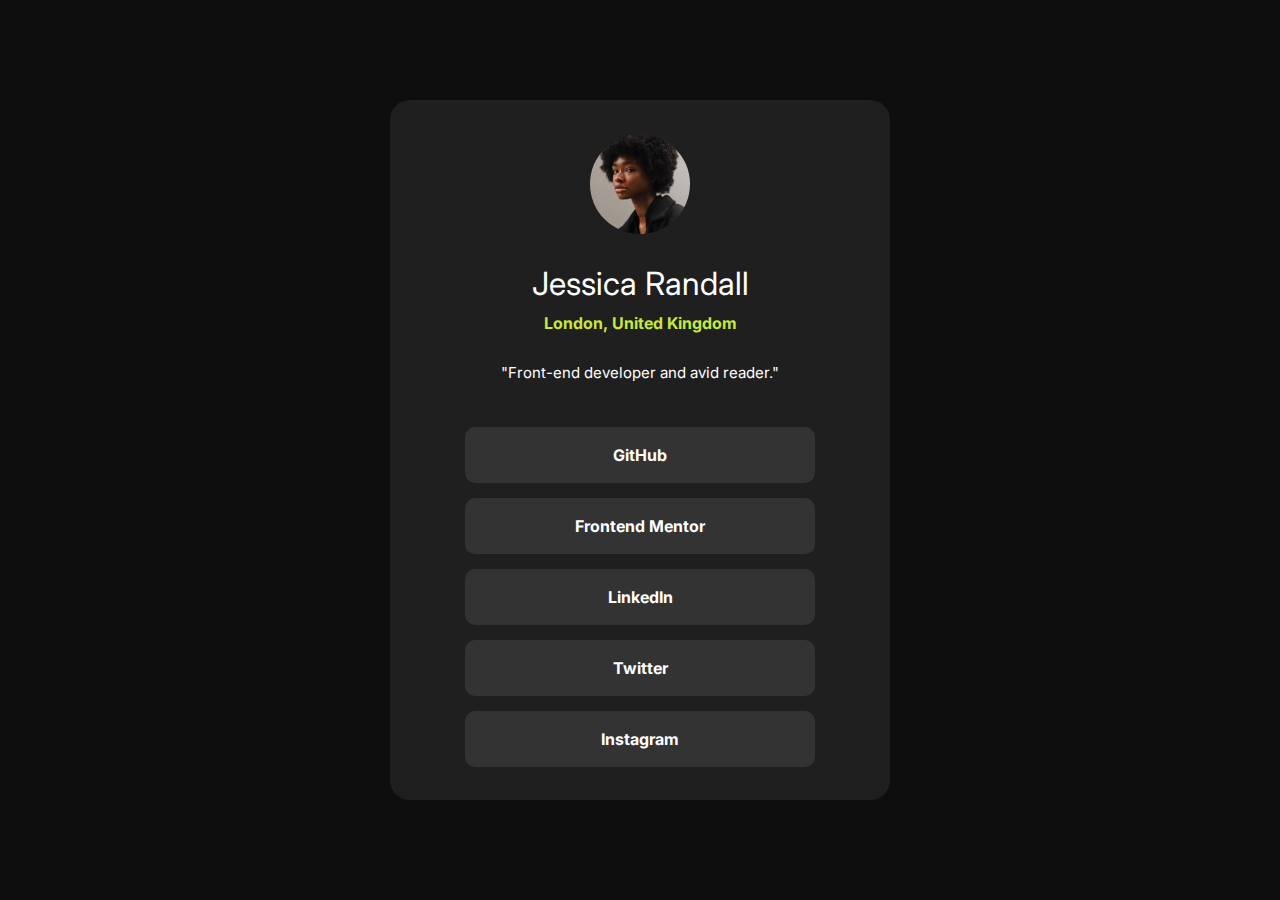
<file: semana-1/index.html>
<!DOCTYPE html>
<html lang="en">
<head>
  <meta charset="UTF-8">
  <meta name="viewport" content="width=device-width, initial-scale=1.0">
  <link rel="stylesheet" href="./css/style.css">
  <link href="https://fonts.googleapis.com/css2?family=Inter:wght@400;600;700&display=swap" rel="stylesheet">
  <title>Código 18 - Reto 1</title>
</head>
<body>
  <div class="container">
    <img src="./images/avatar-jessica.jpeg" alt="">
    <h1>Jessica Randall</h1>
    <h4>London, United Kingdom</h4>
    <p>"Front-end developer and avid reader."</p>
    <ul>
      <li>
        <a href="https://github.com/" target="_blank">GitHub</a>
      </li>

      <li>
        <a href="">Frontend Mentor</a>
      </li>

      <li>
        <a href="">LinkedIn</a>
      </li>

      <li>
        <a href="">Twitter</a>
      </li>

      <li>
        <a href="">Instagram</a>
      </li>
    </ul>
  </div>
</body>
</html>
</file>
<file: semana-1/css/style.css>
* {
  padding: 0;
  margin: 0;
  box-sizing: border-box;
}

body {
  background-color: #0E0E0E;
  font-family: 'Inter', sans-serif;
  width: 100%;
  height: 100vh;
  display: flex;
  justify-content: center;
  align-items: center;
}

.container {
  width: 500px;
  height: 700px;
  display: flex;
  flex-direction: column;
  justify-content: center;
  align-items: center;
  background-color: #1F1F1F;
  border-radius: 20px;
}

.container img {
  width: 100px;
  border-radius: 50%;
}

.container h1 {
  color: white;
  margin-top: 30px;
  font-weight: 400;
}

.container h4 {
  color: #C7E83E;
  margin-top: 10px;
}

.container p {
  font-size: 15px;
  color: white;
  margin-top: 30px;
}

ul {
  width: 70%;
  margin-top: 30px;
  list-style: none;
}

li {
  text-align: center;
}

ul > li > a {
  width: 100%;
  padding: 18px;
  background-color: #333333;
  border-radius: 10px;
  display: block;
  list-style: none;
  text-decoration: none;
  color: white;
  font-weight: bold;
  margin-top: 15px;
}

a:hover {
  background-color: #C7E83E;
  color: #1a3400;
}
</file>
